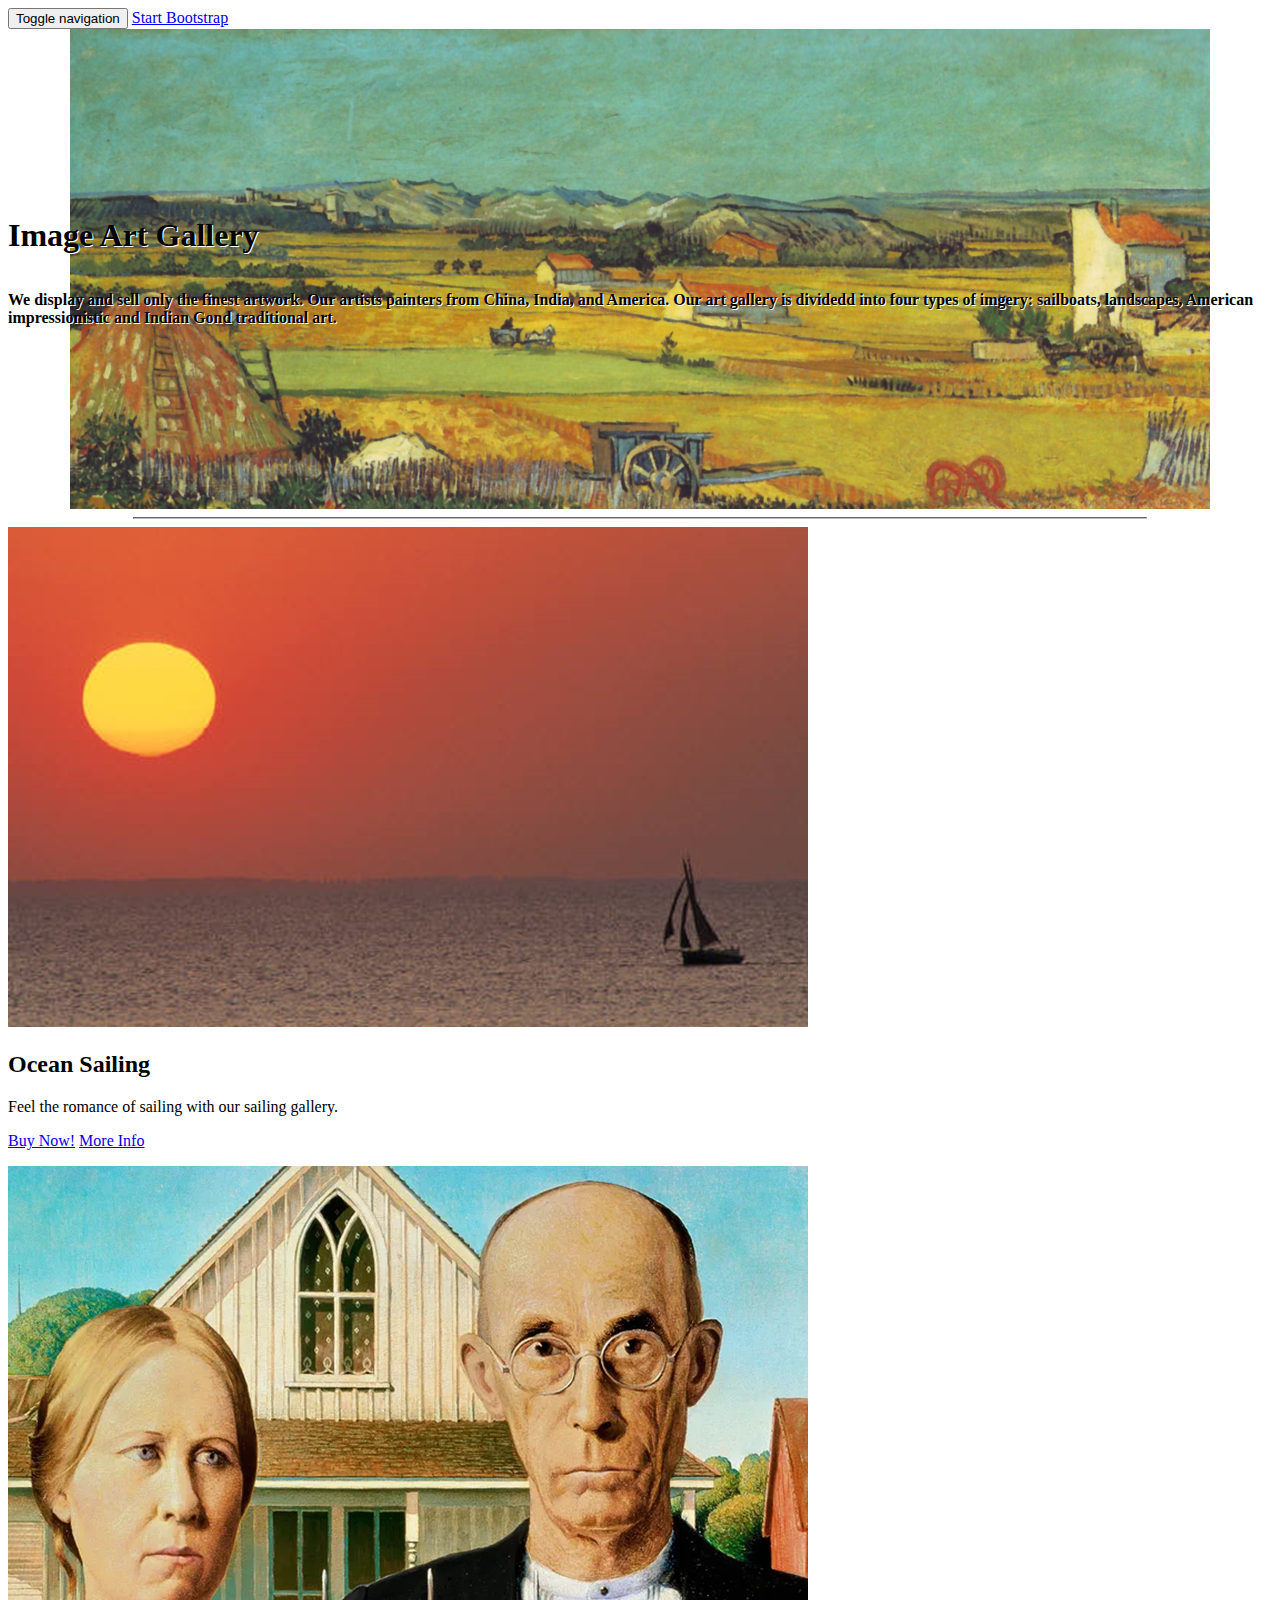
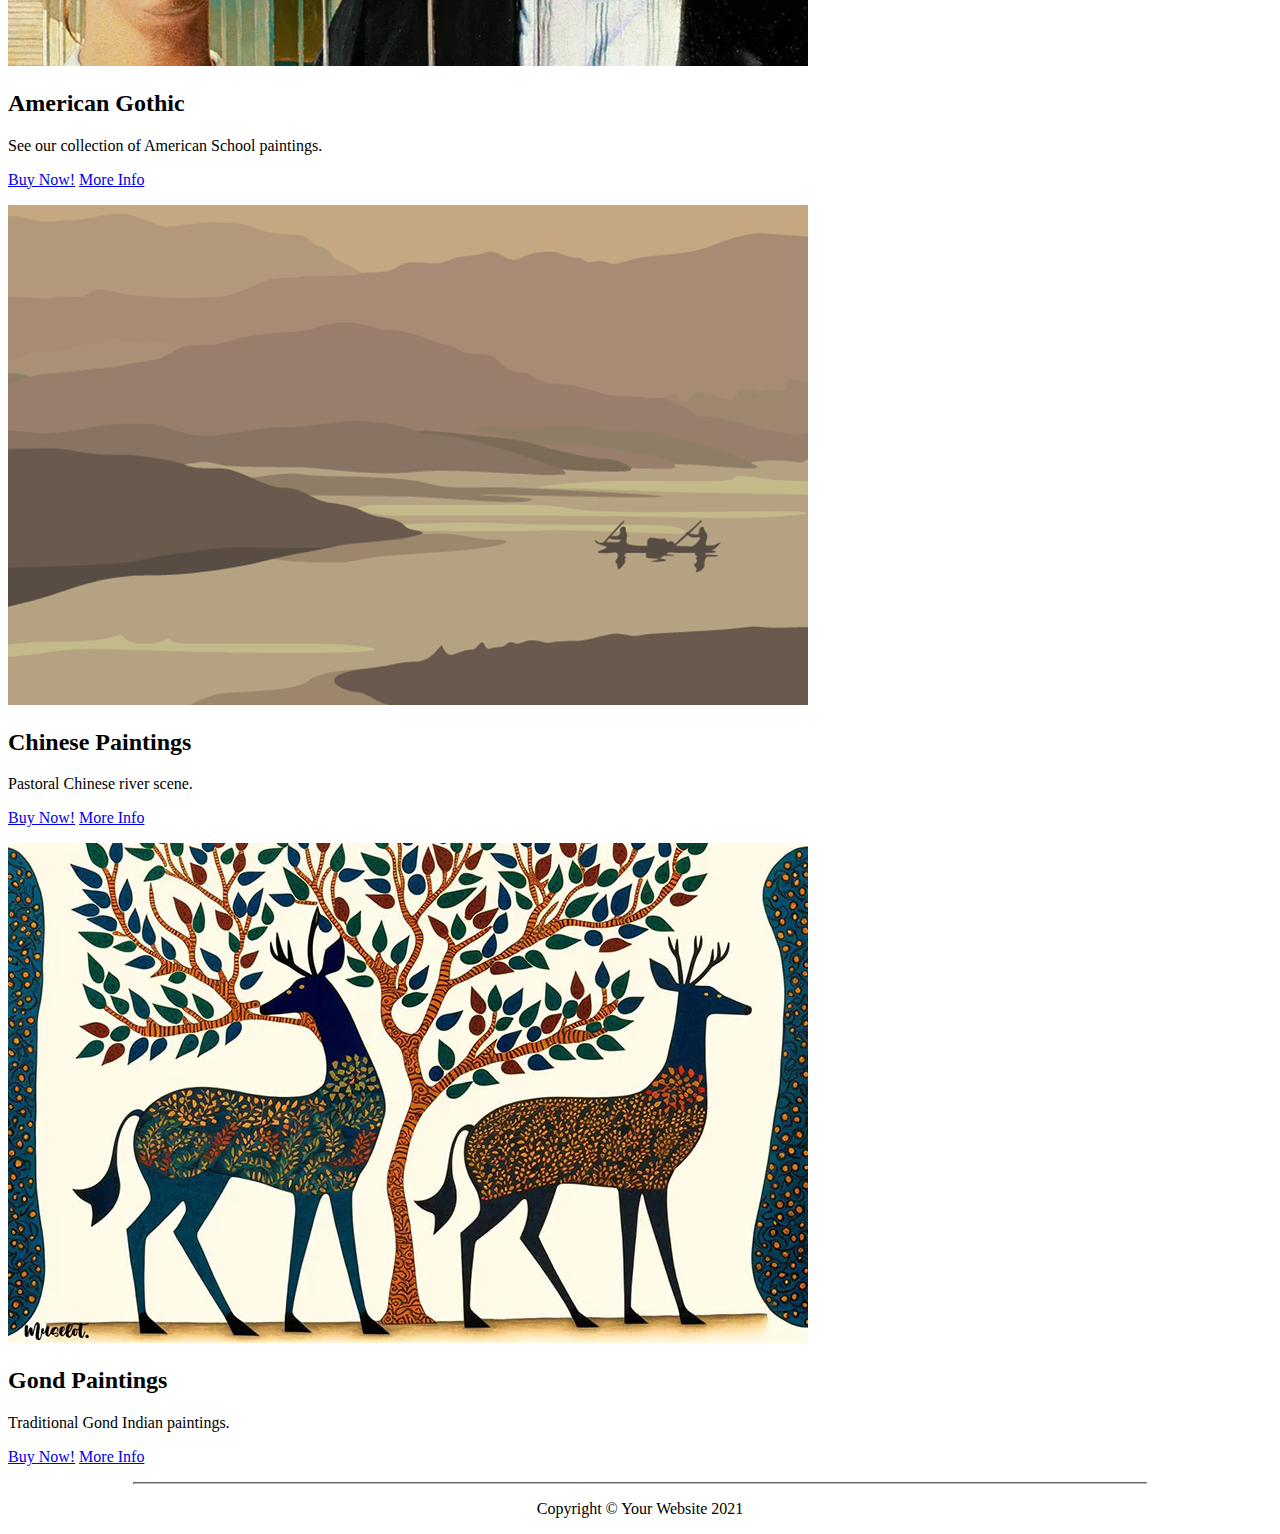
<file: index.html>
<!DOCTYPE html>
<html lang="en">
	<head>
<meta charset="utf-8">
<meta name="viewport" content="width=device-width, initial-scale=1">
<link rel="shortcut icon" type="image/png" href="images/favicon.png"/>		
<title>Image Art Gallery</title>
<meta name="keywords" content="art, gallery, exhibit, sales, framing">
<meta name="description" content="Online seller of quality pictures">
<meta name="author" content="Stephen MacDonald">
<link href="css/artgallery.css" rel="stylesheet">
<link rel="preconnect" href="https://fonts.googleapis.com">
<link rel="preconnect" href="https://fonts.gstatic.com" crossorigin>
<linkhref="https://fonts.googleapis.com/css2?family=FiraSans:ital,wght@0,100;0,200;0,300;0,400;0,500;0,600;0,700;0,800;0,900;1,100;1,200;1,300;1,400;1,500;1,600;1,700;1,800;1,900&display=swap" rel="stylesheet">   
        </head>

	<body>
		
		<nav class="navbar navbar-inverse navbar-fixed-top" role="navigation">
			<div class="container">
				
				<div class="navbar-header">
					<button type="button" class="navbar-toggle" data-toggle="collapse" data-target="#bs-example-navbar-collapse-1">
						<span class="sr-only">Toggle navigation</span>
						<span class="icon-bar"></span>
						<span class="icon-bar"></span>
						<span class="icon-bar"></span>
					</button>
					<a class="navbar-brand" href="#">Start Bootstrap</a>
				</div>				
			</div>
		</nav>
		<div class="container">
			<header class="jumbotron hero-spacer">
				<h1>Image Art Gallery</h1>
				<p>We display and sell only the finest artwork. Our artists painters from China, India, and America. Our art gallery is dividedd into four types of imgery: sailboats, landscapes, American impressionistic and Indian Gond traditional art.</p>
		</header>
			<hr>
			<div class="row text-center">
				<div class="col-md-3 col-sm-6 hero-feature">
					<div class="thumbnail">
						<img src="images/sailboat.png" alt="Sailing" title="Sailing">
						<div class="caption">
							<h2>Ocean Sailing</h2>
							<p>Feel the romance of sailing with our sailing gallery.</p>
							<p>
								<a href="buy.html" id="img1" class="btn btn-primary">Buy Now!</a> <a href="#" class="btn btn-default">More Info</a>
							</p>
						</div>
					</div>
				</div>
				<div class="col-md-3 col-sm-6 hero-feature">
					<div class="thumbnail">
						<img src="images/gothic.png" alt="Gothic" title="Gothic">
						<div class="caption">
							<h2>American Gothic</h2>
							<p>See our collection of American School paintings.</p>
							<p>
								<a href="buy.html" id="img2" class="btn btn-primary">Buy Now!</a> <a href="#" class="btn btn-default">More Info</a>
							</p>
						</div>
					</div>
				</div>
				<div class="col-md-3 col-sm-6 hero-feature">
					<div class="thumbnail">
						<img src="images/chinese.png" alt="Landscapes" title="Landscapes">
						<div class="caption">
							<h2>Chinese Paintings</h2>
							<p>Pastoral Chinese river scene.</p>
							<p>
								<a href="buy.html" id="img3" class="btn btn-primary">Buy Now!</a> <a href="#" class="btn btn-default">More Info</a>
							</p>
						</div>
					</div>
				</div>
				<div class="col-md-3 col-sm-6 hero-feature">
					<div class="thumbnail">
						<img src="images/gond.png" alt="Gond" title="Gond">
						<div class="caption">
							<h2>Gond Paintings</h2>
							<p>Traditional Gond Indian paintings.</p>
							<p>
								<a href="buy.html" id="img4" class="btn btn-primary">Buy Now!</a> <a href="#" class="btn btn-default">More Info</a>
							</p>
						</div>
					</div>
				</div>

				<!-- /.row -->
			</div>
			<hr>

			<!-- Footer -->
			<footer>
				<div class="row">
					<div class="col-lg-12">
						<p>Copyright &copy; Your Website 2021</p>
					</div>
				</div>
			</footer>

		</div>
	</body>
	<script src="js/setstorage.js"></script>
	<!-- jQuery -->
    <script src="js/jquery.js"></script>
	<!-- Bootstrap Core JavaScript -->
	<script src="js/bootstrap.min.js"></script>

</html>
</file>
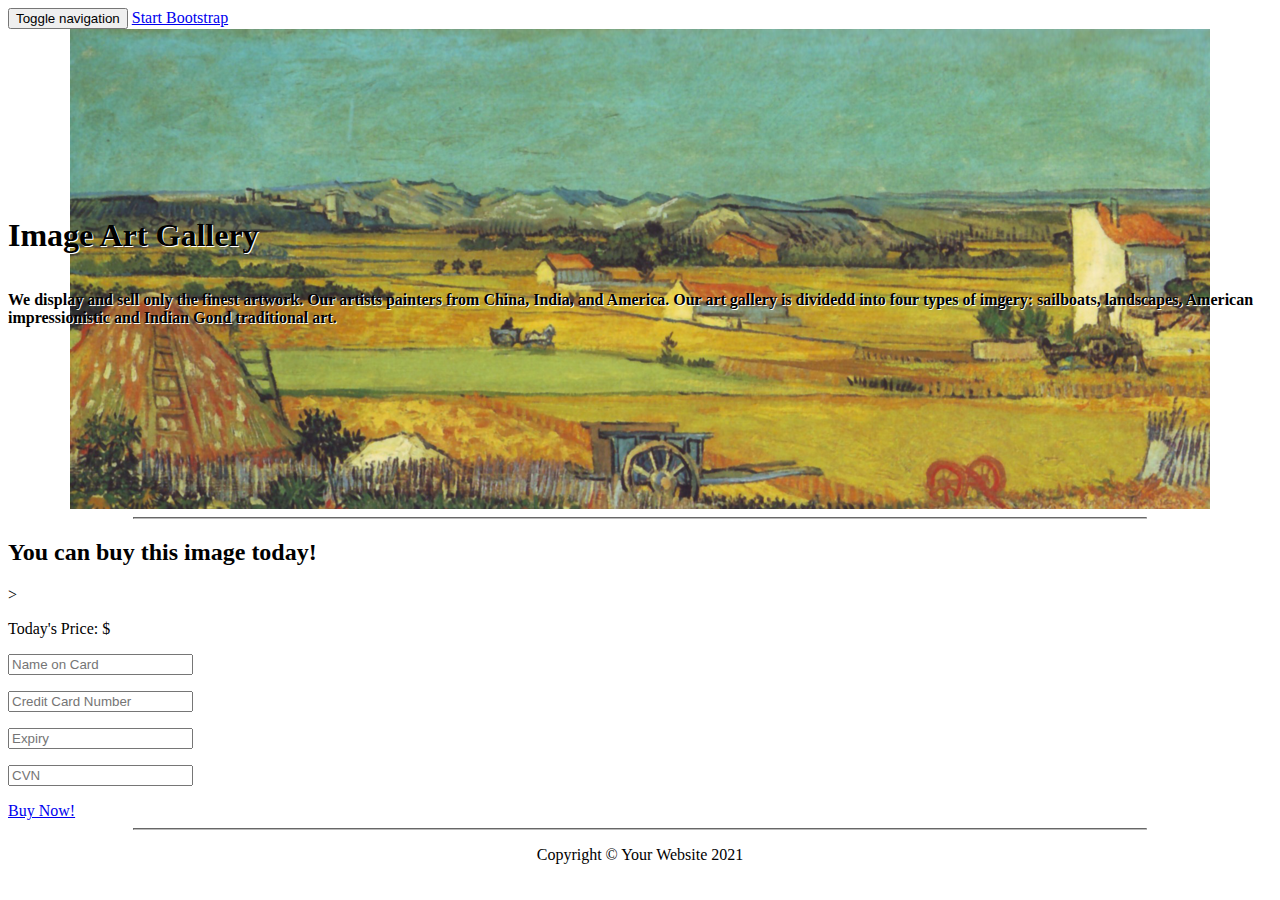
<file: buy.html>
<!DOCTYPE html>
<html lang="en">
	<head>
<meta charset="utf-8">
<meta name="viewport" content="width=device-width, initial-scale=1">
<link rel="shortcut icon" type="image/png" href="images/favicon.png"/>		
<title>Image Art Gallery</title>
<meta name="keywords" content="art, gallery, exhibit, sales, framing">
<meta name="description" content="Online seller of quality pictures">
<meta name="author" content="Stephen MacDonald">
<link href="css/artgallery.css" rel="stylesheet">
<link rel="preconnect" href="https://fonts.googleapis.com">
<link rel="preconnect" href="https://fonts.gstatic.com" crossorigin>
<linkhref="https://fonts.googleapis.com/css2?family=FiraSans:ital,wght@0,100;0,200;0,300;0,400;0,500;0,600;0,700;0,800;0,900;1,100;1,200;1,300;1,400;1,500;1,600;1,700;1,800;1,900&display=swap" rel="stylesheet">   
        </head>

	<body>
		
		<nav class="navbar navbar-inverse navbar-fixed-top" role="navigation">
			<div class="container">
				
				<div class="navbar-header">
					<button type="button" class="navbar-toggle" data-toggle="collapse" data-target="#bs-example-navbar-collapse-1">
						<span class="sr-only">Toggle navigation</span>
						<span class="icon-bar"></span>
						<span class="icon-bar"></span>
						<span class="icon-bar"></span>
					</button>
					<a class="navbar-brand" href="#">Start Bootstrap</a>
				</div>				
			</div>
		</nav>
		<div class="container">
			<header class="jumbotron hero-spacer">
				<h1>Image Art Gallery</h1>
				<p>We display and sell only the finest artwork. Our artists painters from China, India, and America. Our art gallery is dividedd into four types of imgery: sailboats, landscapes, American impressionistic and Indian Gond traditional art.</p>
		</header>
			<hr>
			<div class="row text-center">
				<div class="col-md-6 col-sm-6 hero-feature">
					<div class="thumbnail">
						<p id="addimage"></p>
						<div class="caption left">
							<h2>You can buy this image today!</h2>
							<p id="addtitle"></p>
							<p id="adddtext"></p>>
							<p>Today's Price: $<span id="addprice"></span></p>
							<p><input type="text" placeholder="Name on Card"></p>
							<p><input type="text" placeholder="Credit Card Number"></p>
							<p><input type="text" placeholder="Expiry"></p>
							<p><input type="text" placeholder="CVN"></p>
								<a href="receipt.html" id="img1" class="btn btn-primary">Buy Now!</a> 
						</div>
					</div>
				</div>
			<!-- /.row -->
			</div>
			<hr>

			<!-- Footer -->
			<footer>
				<div class="row">
					<div class="col-lg-12">
						<p>Copyright &copy; Your Website 2021</p>
					</div>
				</div>
			</footer>

		</div>
	</body>
	<script src="js/getstorage.js"></script>
	<!-- jQuery -->
    <script src="js/jquery.js"></script>
	<!-- Bootstrap Core JavaScript -->
	<script src="js/bootstrap.min.js"></script>

</html>
</file>
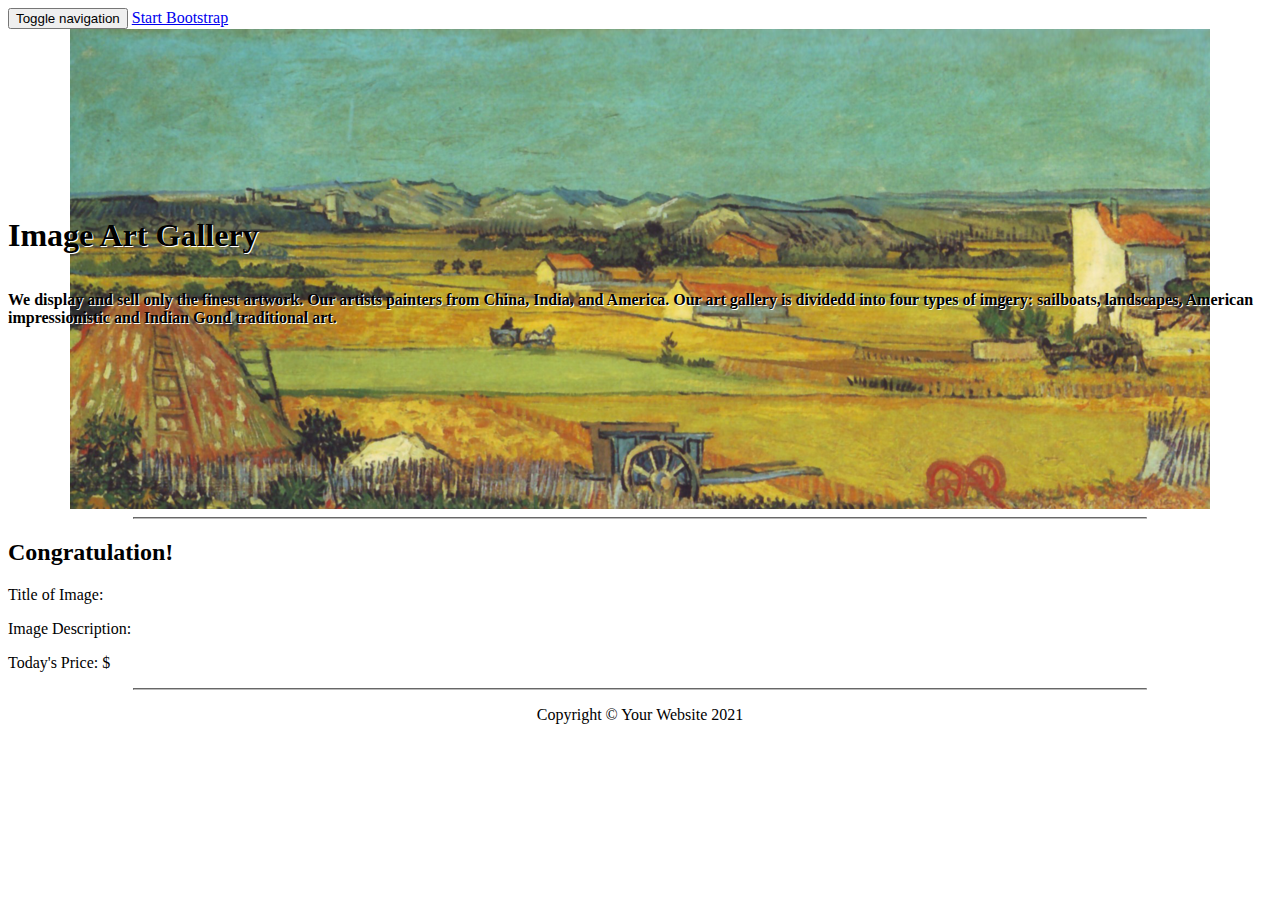
<file: receipt.html>
<!DOCTYPE html>
<html lang="en">
	<head>
<meta charset="utf-8">
<meta name="viewport" content="width=device-width, initial-scale=1">
<link rel="shortcut icon" type="image/png" href="images/favicon.png"/>		
<title>Image Art Gallery</title>
<meta name="keywords" content="art, gallery, exhibit, sales, framing">
<meta name="description" content="Online seller of quality pictures">
<meta name="author" content="Stephen MacDonald">
<link href="css/artgallery.css" rel="stylesheet">
<link rel="preconnect" href="https://fonts.googleapis.com">
<link rel="preconnect" href="https://fonts.gstatic.com" crossorigin>
<linkhref="https://fonts.googleapis.com/css2?family=FiraSans:ital,wght@0,100;0,200;0,300;0,400;0,500;0,600;0,700;0,800;0,900;1,100;1,200;1,300;1,400;1,500;1,600;1,700;1,800;1,900&display=swap" rel="stylesheet">   
        </head>

	<body>
		
		<nav class="navbar navbar-inverse navbar-fixed-top" role="navigation">
			<div class="container">
				
				<div class="navbar-header">
					<button type="button" class="navbar-toggle" data-toggle="collapse" data-target="#bs-example-navbar-collapse-1">
						<span class="sr-only">Toggle navigation</span>
						<span class="icon-bar"></span>
						<span class="icon-bar"></span>
						<span class="icon-bar"></span>
					</button>
					<a class="navbar-brand" href="#">Start Bootstrap</a>
				</div>				
			</div>
		</nav>
		<div class="container">
			<header class="jumbotron hero-spacer">
				<h1>Image Art Gallery</h1>
				<p>We display and sell only the finest artwork. Our artists painters from China, India, and America. Our art gallery is dividedd into four types of imgery: sailboats, landscapes, American impressionistic and Indian Gond traditional art.</p>
		</header>
			<hr>
			<div class="row text-center">
				<div class="col-md-6 col-sm-6 hero-feature">
					<div class="thumbnail">
						<div class="left">
							<h2>Congratulation!</h2>
							<p id="addimage>"></p>
							<p>Title of Image: <span id="adddtitle"></span></p>
							<p>Image Description: <span id="addtext"></span></p>
							<p>Today's Price: $<span id="addprice"></span></p>
						</div>
					</div>
				</div>
				<!-- /.row -->
			</div>
			<hr>

			<!-- Footer -->
			<footer>
				<div class="row">
					<div class="col-lg-12">
						<p>Copyright &copy; Your Website 2021</p>
					</div>
				</div>
			</footer>

		</div>
	</body>
	<script src="js/getstorage.js"></script>
	<!-- jQuery -->
    <script src="js/jquery.js"></script>
	<!-- Bootstrap Core JavaScript -->
	<script src="js/bootstrap.min.js"></script>

</html>
</file>
<file: css/artgallery.css>
.jumbotron {
	background: url(../images/jumbotron.png) no-repeat center top;
}
header {
	display: flex;
	flex-direction: column;
	justify-content: center;
	height: 30em;
}
h1, header p {
	text-shadow: 1px 1px 0 #fff;
	font-weight: 900;
}
hr {
	width: 80%;
	text-align: center;
	border-color: #bbb
}
footer {
	text-align: center;
}
.left {
	text-align: left;
}
</file>
